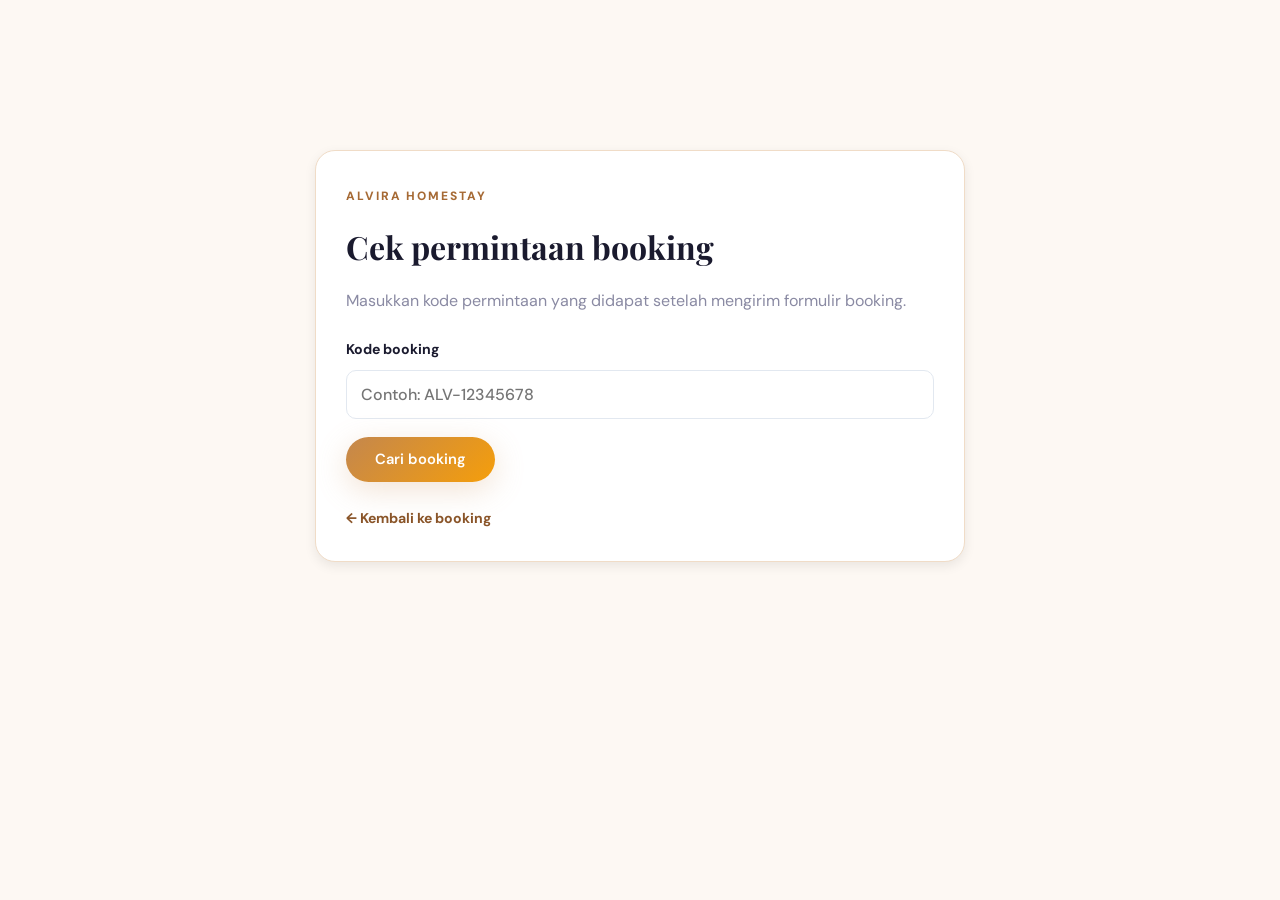
<file: check-booking.html>
<!DOCTYPE html><html lang="id"><head><meta charset="UTF-8"><meta name="viewport" content="width=device-width,initial-scale=1"><title>Cek Booking — Alvira Homestay</title><link rel="stylesheet" href="style.css"><link rel="stylesheet" href="booking.css"></head><body><main class="booking-wrap"><div class="booking-card" style="max-width:650px;margin:auto"><span class="eyebrow">ALVIRA HOMESTAY</span><h1 style="font-family:var(--font-serif);color:var(--text-dark);margin:12px 0">Cek permintaan booking</h1><p class="muted">Masukkan kode permintaan yang didapat setelah mengirim formulir booking.</p><label>Kode booking<input id="code" placeholder="Contoh: ALV-12345678"></label><button class="btn btn-primary" id="search">Cari booking</button><div id="result" style="margin-top:20px"></div><p style="margin-top:22px"><a class="text-link" href="booking.html">← Kembali ke booking</a></p></div></main><script>document.getElementById('search').onclick=()=>{const code=document.getElementById('code').value.trim().toUpperCase();const list=JSON.parse(localStorage.getItem('alvira_demo_bookings')||'[]');const b=list.find(x=>x.code.toUpperCase()===code);document.getElementById('result').innerHTML=b?`<div class="notice"><div><strong>${b.code}</strong><p>${b.name}</p><p>${b.checkin} — ${b.checkout} (${b.nights} malam)</p><p>${b.guests} tamu · ${b.status}</p><p>Total estimasi: Rp${b.total.toLocaleString('id-ID')}</p><small>Data ini tersimpan di browser/perangkat yang digunakan saat membuat permintaan.</small></div></div>`:'<p class="error">Kode tidak ditemukan pada browser ini. Hubungi pengelola melalui WhatsApp untuk status terbaru.</p>'}</script></body></html>
</file>
<file: style.css>
/* ============================================
   HOMESTAY ALVIRA — Design System
   Warm, Cozy, Premium Homestay Theme
   ============================================ */
@import url('https://fonts.googleapis.com/css2?family=DM+Sans:wght@300;400;500;600;700&family=Playfair+Display:wght@400;500;600;700;800&display=swap');

/* ---------- Custom Properties ---------- */
:root {
  --gold-50:  #fffbeb;
  --gold-100: #fef3c7;
  --gold-200: #fde68a;
  --gold-300: #fcd34d;
  --gold-400: #fbbf24;
  --gold-500: #f59e0b;
  --gold-600: #d97706;
  --gold-700: #b45309;

  --warm-50:  #fdf8f3;
  --warm-100: #f8efe4;
  --warm-200: #f0dcc7;
  --warm-300: #e5c5a3;
  --warm-400: #d4a373;
  --warm-500: #c4874d;
  --warm-600: #a66a35;
  --warm-700: #8a5529;

  --green-50:  #f0fdf4;
  --green-100: #dcfce7;
  --green-500: #22c55e;
  --green-600: #16a34a;

  --slate-50:  #f8fafc;
  --slate-100: #f1f5f9;
  --slate-200: #e2e8f0;
  --slate-300: #cbd5e1;
  --slate-400: #94a3b8;
  --slate-500: #64748b;
  --slate-600: #475569;
  --slate-700: #334155;
  --slate-800: #1e293b;
  --slate-900: #0f172a;

  --bg-cream:    #fdf8f3;
  --bg-white:    #ffffff;
  --text-dark:   #1a1a2e;
  --text-body:   #4a4a68;
  --text-light:  #8a8aa3;

  --gradient-hero: linear-gradient(135deg, rgba(26,26,46,0.75) 0%, rgba(139,90,43,0.5) 100%);
  --gradient-warm: linear-gradient(135deg, var(--warm-500) 0%, var(--gold-500) 100%);
  --gradient-dark: linear-gradient(135deg, #1a1a2e 0%, #2d1b4e 50%, #1a1a2e 100%);

  --shadow-sm:  0 1px 3px rgba(0,0,0,0.06);
  --shadow-md:  0 4px 12px rgba(0,0,0,0.08);
  --shadow-lg:  0 12px 32px rgba(0,0,0,0.1);
  --shadow-xl:  0 20px 50px rgba(0,0,0,0.15);
  --shadow-gold: 0 8px 30px rgba(212,163,115,0.3);

  --radius-sm:  0.375rem;
  --radius-md:  0.5rem;
  --radius-lg:  0.75rem;
  --radius-xl:  1rem;
  --radius-2xl: 1.5rem;
  --radius-3xl: 2rem;
  --radius-full: 9999px;

  --transition: 300ms cubic-bezier(0.4, 0, 0.2, 1);
  --transition-slow: 500ms cubic-bezier(0.16, 1, 0.3, 1);

  --font-sans:  'DM Sans', system-ui, sans-serif;
  --font-serif: 'Playfair Display', Georgia, serif;
}

/* ---------- Reset ---------- */
*, *::before, *::after { box-sizing: border-box; margin: 0; padding: 0; }
html { scroll-behavior: smooth; }
body {
  font-family: var(--font-sans);
  color: var(--text-body);
  background: var(--bg-cream);
  line-height: 1.7;
  -webkit-font-smoothing: antialiased;
  overflow-x: hidden;
}
img { max-width: 100%; height: auto; display: block; }
a { text-decoration: none; color: inherit; transition: color var(--transition); }
ul, ol { list-style: none; }
button { cursor: pointer; border: none; background: none; font-family: inherit; }

/* ---------- Container ---------- */
.container { max-width: 1200px; margin: 0 auto; padding: 0 1.5rem; }

/* ---------- Section Utilities ---------- */
.section-label {
  display: inline-flex; align-items: center; gap: 0.5rem;
  font-size: 0.78rem; font-weight: 600; letter-spacing: 0.18em; text-transform: uppercase;
  color: var(--warm-600); margin-bottom: 0.75rem;
}
.section-label::before {
  content: ''; width: 2rem; height: 2px; background: var(--gradient-warm); border-radius: 1px;
}
.section-title {
  font-family: var(--font-serif); font-size: clamp(1.8rem, 4vw, 2.8rem);
  font-weight: 700; line-height: 1.2; color: var(--text-dark); margin-bottom: 1rem;
}
.section-subtitle {
  font-size: 1.05rem; color: var(--text-body); max-width: 600px; line-height: 1.7;
}

/* ---------- Scroll Reveal ---------- */
.reveal {
  opacity: 0; transform: translateY(30px);
  transition: opacity 0.7s var(--transition-slow), transform 0.7s var(--transition-slow);
}
.reveal.visible { opacity: 1; transform: translateY(0); }
.reveal-d1 { transition-delay: 0.1s; }
.reveal-d2 { transition-delay: 0.2s; }
.reveal-d3 { transition-delay: 0.3s; }
.reveal-d4 { transition-delay: 0.4s; }

/* ---------- Buttons ---------- */
.btn {
  display: inline-flex; align-items: center; gap: 0.5rem;
  padding: 0.8rem 1.8rem; font-size: 0.92rem; font-weight: 600;
  border-radius: var(--radius-full); transition: all var(--transition);
  position: relative; overflow: hidden;
}
.btn-primary {
  background: var(--gradient-warm); color: white; box-shadow: var(--shadow-gold);
}
.btn-primary:hover { transform: translateY(-3px); box-shadow: 0 12px 35px rgba(212,163,115,0.45); }
.btn-outline-white {
  border: 1.5px solid rgba(255,255,255,0.5); color: white; background: rgba(255,255,255,0.08);
  backdrop-filter: blur(8px);
}
.btn-outline-white:hover { background: rgba(255,255,255,0.2); border-color: white; }
.btn-outline-warm {
  border: 1.5px solid var(--warm-400); color: var(--warm-700); background: transparent;
}
.btn-outline-warm:hover { background: var(--warm-50); transform: translateY(-2px); }
.btn-dark {
  background: var(--text-dark); color: white;
}
.btn-dark:hover { background: var(--slate-800); transform: translateY(-2px); }
.btn-whatsapp {
  background: #25d366; color: white; font-weight: 700;
}
.btn-whatsapp:hover { background: #1fb855; transform: translateY(-2px); box-shadow: 0 8px 25px rgba(37,211,102,0.35); }

/* ============================================
   NAVBAR
   ============================================ */
.navbar {
  position: fixed; top: 0; left: 0; right: 0; z-index: 1000;
  padding: 1rem 0; transition: all var(--transition);
}
.navbar.scrolled {
  background: rgba(255,255,255,0.95); backdrop-filter: blur(20px) saturate(180%);
  box-shadow: 0 1px 20px rgba(0,0,0,0.06); padding: 0.6rem 0;
}
.navbar .container { display: flex; align-items: center; justify-content: space-between; }

.navbar-brand {
  display: flex; align-items: center; gap: 0.5rem;
  font-family: var(--font-serif); font-weight: 700; font-size: 1.3rem;
  color: white; transition: color var(--transition);
}
.navbar.scrolled .navbar-brand { color: var(--text-dark); }
.navbar-brand .brand-icon {
  width: 36px; height: 36px; background: var(--gradient-warm); border-radius: var(--radius-lg);
  display: flex; align-items: center; justify-content: center; color: white;
  font-size: 1.1rem; font-weight: 800; box-shadow: var(--shadow-gold);
}

.navbar-nav { display: flex; align-items: center; gap: 0.2rem; }
.navbar-nav a {
  padding: 0.5rem 0.9rem; font-size: 0.88rem; font-weight: 500;
  color: rgba(255,255,255,0.85); border-radius: var(--radius-md); transition: all var(--transition);
}
.navbar.scrolled .navbar-nav a { color: var(--text-body); }
.navbar-nav a:hover { color: white; background: rgba(255,255,255,0.12); }
.navbar.scrolled .navbar-nav a:hover { color: var(--warm-700); background: var(--warm-50); }
.navbar-nav a.active { color: white; background: rgba(255,255,255,0.15); }
.navbar.scrolled .navbar-nav a.active { color: var(--warm-700); background: var(--warm-100); }

.navbar-cta {
  padding: 0.5rem 1.4rem !important; background: var(--gradient-warm) !important;
  color: white !important; border-radius: var(--radius-full) !important; font-weight: 600 !important;
  box-shadow: var(--shadow-gold);
}
.navbar-cta:hover { transform: translateY(-2px); box-shadow: 0 8px 25px rgba(212,163,115,0.4); }

.navbar-toggle { display: none; flex-direction: column; gap: 5px; padding: 0.5rem; }
.navbar-toggle span { display: block; width: 24px; height: 2px; background: white; border-radius: 2px; transition: all var(--transition); }
.navbar.scrolled .navbar-toggle span { background: var(--slate-700); }

/* ============================================
   HERO (Home Page)
   ============================================ */
.hero { position: relative; min-height: 100vh; display: flex; align-items: center; overflow: hidden; }
.hero-bg { position: absolute; inset: 0; z-index: 0; }
.hero-bg img { width: 100%; height: 100%; object-fit: cover; }
.hero-bg::after { content: ''; position: absolute; inset: 0; background: var(--gradient-hero); }

.hero-content { position: relative; z-index: 2; max-width: 680px; }
.hero-badge {
  display: inline-flex; align-items: center; gap: 0.5rem; padding: 0.4rem 1.2rem;
  background: rgba(255,255,255,0.1); border: 1px solid rgba(255,255,255,0.2);
  border-radius: var(--radius-full); font-size: 0.78rem; font-weight: 600;
  color: var(--gold-300); letter-spacing: 0.08em; text-transform: uppercase;
  margin-bottom: 1.5rem; backdrop-filter: blur(10px);
  animation: fadeUp 0.8s ease-out 0.2s both;
}
.hero-badge .pulse { width: 8px; height: 8px; background: var(--green-500); border-radius: 50%; animation: pulse 2s ease infinite; }
@keyframes pulse { 0%,100%{box-shadow:0 0 0 0 rgba(34,197,94,0.4)} 50%{box-shadow:0 0 0 6px rgba(34,197,94,0)} }

.hero h1 {
  font-family: var(--font-serif); font-size: clamp(2.4rem, 5.5vw, 4rem);
  font-weight: 700; line-height: 1.1; color: white; margin-bottom: 1.5rem;
  animation: fadeUp 0.8s ease-out 0.4s both;
}
.hero h1 .text-gold {
  background: linear-gradient(135deg, var(--gold-300), var(--warm-400));
  -webkit-background-clip: text; -webkit-text-fill-color: transparent; background-clip: text;
}
.hero-desc {
  font-size: 1.1rem; color: rgba(255,255,255,0.75); max-width: 520px;
  margin-bottom: 2.5rem; line-height: 1.8;
  animation: fadeUp 0.8s ease-out 0.6s both;
}
.hero-actions { display: flex; align-items: center; gap: 1rem; flex-wrap: wrap; animation: fadeUp 0.8s ease-out 0.8s both; }
@keyframes fadeUp { from{opacity:0;transform:translateY(25px)} to{opacity:1;transform:translateY(0)} }

/* Hero Mini Stats */
.hero-mini-stats {
  display: flex; gap: 2.5rem; margin-top: 3.5rem; padding-top: 2rem;
  border-top: 1px solid rgba(255,255,255,0.12); animation: fadeUp 0.8s ease-out 1s both;
}
.hero-mini-stat .val { font-family: var(--font-serif); font-size: 2rem; font-weight: 700; color: white; }
.hero-mini-stat .val span { color: var(--gold-400); }
.hero-mini-stat .lbl { font-size: 0.82rem; color: rgba(255,255,255,0.5); margin-top: 0.2rem; }

/* ============================================
   PAGE HERO (sub-pages)
   ============================================ */
.page-hero {
  position: relative; padding: 10rem 0 5rem; text-align: center; overflow: hidden;
  background: var(--gradient-dark);
}
.page-hero::before {
  content: ''; position: absolute; top: -50%; right: -20%; width: 600px; height: 600px;
  background: radial-gradient(circle, rgba(212,163,115,0.15) 0%, transparent 70%);
  border-radius: 50%; pointer-events: none;
}
.page-hero h1 {
  font-family: var(--font-serif); font-size: clamp(2rem, 4vw, 3rem);
  font-weight: 700; color: white; margin-bottom: 0.75rem; position: relative;
}
.page-hero p { font-size: 1.05rem; color: rgba(255,255,255,0.6); max-width: 500px; margin: 0 auto; position: relative; }
.page-hero .breadcrumb {
  display: flex; align-items: center; justify-content: center; gap: 0.5rem;
  margin-top: 1.5rem; font-size: 0.85rem; color: rgba(255,255,255,0.4); position: relative;
}
.page-hero .breadcrumb a { color: var(--gold-400); }
.page-hero .breadcrumb a:hover { color: var(--gold-300); }

/* ============================================
   FEATURES STRIP
   ============================================ */
.features-strip {
  padding: 4rem 0; background: var(--bg-white); border-bottom: 1px solid var(--slate-200);
}
.features-grid {
  display: grid; grid-template-columns: repeat(4, 1fr); gap: 2rem;
}
.feature-item {
  text-align: center; padding: 1.5rem 1rem;
  border-radius: var(--radius-xl); transition: all var(--transition);
}
.feature-item:hover { background: var(--warm-50); transform: translateY(-4px); }
.feature-icon {
  width: 56px; height: 56px; margin: 0 auto 1rem;
  background: var(--warm-50); border: 1px solid var(--warm-200);
  border-radius: var(--radius-xl); display: flex; align-items: center; justify-content: center;
  font-size: 1.4rem; color: var(--warm-600); transition: all var(--transition);
}
.feature-item:hover .feature-icon { background: var(--gradient-warm); color: white; border-color: transparent; box-shadow: var(--shadow-gold); }
.feature-item h3 { font-size: 0.95rem; font-weight: 700; color: var(--text-dark); margin-bottom: 0.3rem; }
.feature-item p { font-size: 0.82rem; color: var(--text-light); }

/* ============================================
   ABOUT SECTION (Home)
   ============================================ */
.about-home { padding: 5rem 0; background: var(--bg-cream); }
.about-grid { display: grid; grid-template-columns: 1fr 1fr; gap: 4rem; align-items: center; }
.about-img-wrap { position: relative; }
.about-img {
  border-radius: var(--radius-2xl); overflow: hidden; box-shadow: var(--shadow-xl);
}
.about-img img { width: 100%; height: 420px; object-fit: cover; transition: transform 0.6s ease; }
.about-img:hover img { transform: scale(1.03); }
.about-float {
  position: absolute; bottom: -1.5rem; right: -1.5rem;
  background: white; border-radius: var(--radius-xl); padding: 1.25rem 1.5rem;
  box-shadow: var(--shadow-lg); display: flex; align-items: center; gap: 0.75rem;
  animation: float 4s ease-in-out infinite; z-index: 2;
}
@keyframes float { 0%,100%{transform:translateY(0)} 50%{transform:translateY(-6px)} }
.about-float .af-icon {
  width: 44px; height: 44px; background: var(--gradient-warm); border-radius: var(--radius-lg);
  display: flex; align-items: center; justify-content: center; color: white; font-size: 1.1rem;
}
.about-float .af-text strong { display: block; font-size: 1.2rem; font-weight: 800; color: var(--warm-700); }
.about-float .af-text span { font-size: 0.78rem; color: var(--text-light); }

/* ============================================
   GALLERY PREVIEW (Home)
   ============================================ */
.gallery-preview { padding: 5rem 0; background: var(--bg-white); }
.gallery-preview-header { text-align: center; margin-bottom: 3rem; }
.gallery-preview-header .section-subtitle { margin: 0 auto; }
.gallery-masonry {
  display: grid; grid-template-columns: repeat(4, 1fr); grid-template-rows: repeat(2, 220px);
  gap: 1rem;
}
.gallery-masonry .g-item {
  border-radius: var(--radius-xl); overflow: hidden; position: relative; cursor: pointer;
}
.gallery-masonry .g-item img {
  width: 100%; height: 100%; object-fit: cover; transition: transform 0.5s ease;
}
.gallery-masonry .g-item:hover img { transform: scale(1.08); }
.gallery-masonry .g-item::after {
  content: ''; position: absolute; inset: 0;
  background: linear-gradient(180deg, transparent 50%, rgba(0,0,0,0.4) 100%);
  opacity: 0; transition: opacity var(--transition);
}
.gallery-masonry .g-item:hover::after { opacity: 1; }
.gallery-masonry .g-item:nth-child(1) { grid-column: 1 / 3; grid-row: 1 / 3; }

/* ============================================
   TESTIMONIAL (Home)
   ============================================ */
.testimonials-home { padding: 5rem 0; background: var(--bg-cream); }
.testimonials-header { text-align: center; margin-bottom: 3rem; }
.testimonials-header .section-subtitle { margin: 0 auto; }
.testimonials-grid { display: grid; grid-template-columns: repeat(3, 1fr); gap: 1.5rem; }
.testi-card {
  background: white; border-radius: var(--radius-2xl); padding: 2rem;
  box-shadow: var(--shadow-sm); border: 1px solid var(--slate-100); transition: all var(--transition);
}
.testi-card:hover { box-shadow: var(--shadow-lg); transform: translateY(-4px); }
.testi-stars { display: flex; gap: 0.15rem; margin-bottom: 0.75rem; color: var(--gold-500); font-size: 0.85rem; }
.testi-text { font-size: 0.92rem; color: var(--text-body); line-height: 1.8; margin-bottom: 1.25rem; font-style: italic; }
.testi-author { display: flex; align-items: center; gap: 0.75rem; }
.testi-avatar {
  width: 40px; height: 40px; border-radius: 50%; background: var(--gradient-warm);
  display: flex; align-items: center; justify-content: center; color: white; font-weight: 700; font-size: 0.9rem;
}
.testi-name { font-weight: 600; font-size: 0.88rem; color: var(--text-dark); }
.testi-role { font-size: 0.78rem; color: var(--text-light); }

/* ============================================
   CTA
   ============================================ */
.cta-section {
  padding: 5rem 0; background: var(--gradient-dark); text-align: center;
  position: relative; overflow: hidden;
}
.cta-section::before {
  content: ''; position: absolute; top: -100px; left: -100px; width: 400px; height: 400px;
  background: radial-gradient(circle, rgba(212,163,115,0.12) 0%, transparent 70%);
  border-radius: 50%; pointer-events: none;
}
.cta-content { position: relative; z-index: 1; }
.cta-content h2 { font-family: var(--font-serif); font-size: clamp(1.8rem, 4vw, 2.5rem); font-weight: 700; color: white; margin-bottom: 1rem; }
.cta-content p { font-size: 1.05rem; color: rgba(255,255,255,0.6); max-width: 500px; margin: 0 auto 2.5rem; }

/* ============================================
   ROOMS PAGE
   ============================================ */
.rooms-section { padding: 5rem 0; background: var(--bg-cream); }
.room-card {
  display: grid; grid-template-columns: 1fr 1fr; gap: 3rem;
  background: white; border-radius: var(--radius-2xl); overflow: hidden;
  box-shadow: var(--shadow-md); margin-bottom: 2.5rem; transition: all var(--transition);
}
.room-card:hover { box-shadow: var(--shadow-xl); }
.room-card:nth-child(even) { direction: rtl; }
.room-card:nth-child(even) > * { direction: ltr; }
.room-images { position: relative; min-height: 380px; }
.room-images img { width: 100%; height: 100%; object-fit: cover; }
.room-info { padding: 2.5rem; display: flex; flex-direction: column; justify-content: center; }
.room-info h3 { font-family: var(--font-serif); font-size: 1.5rem; font-weight: 700; color: var(--text-dark); margin-bottom: 0.5rem; }
.room-info .room-desc { font-size: 0.92rem; color: var(--text-body); line-height: 1.8; margin-bottom: 1.5rem; }
.room-amenities { display: flex; flex-wrap: wrap; gap: 0.5rem; margin-bottom: 1.5rem; }
.room-amenity {
  display: inline-flex; align-items: center; gap: 0.35rem; padding: 0.35rem 0.8rem;
  background: var(--warm-50); border: 1px solid var(--warm-200); border-radius: var(--radius-full);
  font-size: 0.78rem; color: var(--warm-700); font-weight: 500;
}

/* ============================================
   GALLERY PAGE
   ============================================ */
.gallery-section { padding: 5rem 0; background: var(--bg-cream); }
.gallery-full-grid {
  display: grid; grid-template-columns: repeat(3, 1fr); gap: 1.25rem;
}
.gallery-full-grid .gf-item {
  border-radius: var(--radius-xl); overflow: hidden; position: relative; cursor: pointer;
  aspect-ratio: 4/3;
}
.gallery-full-grid .gf-item img { width: 100%; height: 100%; object-fit: cover; transition: transform 0.5s ease; }
.gallery-full-grid .gf-item:hover img { transform: scale(1.06); }
.gallery-full-grid .gf-item .gf-overlay {
  position: absolute; inset: 0; background: linear-gradient(180deg, transparent 40%, rgba(0,0,0,0.6) 100%);
  display: flex; align-items: flex-end; padding: 1.25rem; opacity: 0; transition: opacity var(--transition);
}
.gallery-full-grid .gf-item:hover .gf-overlay { opacity: 1; }
.gf-overlay span { color: white; font-size: 0.9rem; font-weight: 600; }

/* Lightbox */
.lightbox {
  position: fixed; inset: 0; z-index: 9999; background: rgba(0,0,0,0.92);
  display: none; align-items: center; justify-content: center; backdrop-filter: blur(8px);
}
.lightbox.active { display: flex; }
.lightbox img { max-width: 90vw; max-height: 85vh; border-radius: var(--radius-xl); object-fit: contain; }
.lightbox-close {
  position: absolute; top: 1.5rem; right: 1.5rem; width: 44px; height: 44px;
  background: rgba(255,255,255,0.1); border-radius: 50%; display: flex; align-items: center;
  justify-content: center; color: white; font-size: 1.5rem; cursor: pointer; transition: all var(--transition);
}
.lightbox-close:hover { background: rgba(255,255,255,0.25); }

/* ============================================
   ABOUT PAGE
   ============================================ */
.about-section { padding: 5rem 0; background: var(--bg-cream); }
.about-content-grid { display: grid; grid-template-columns: 1fr 1fr; gap: 4rem; align-items: center; }
.about-text-block p { margin-bottom: 1.25rem; font-size: 0.95rem; line-height: 1.8; }
.values-grid { display: grid; grid-template-columns: 1fr 1fr; gap: 1rem; margin-top: 2rem; }
.value-card {
  padding: 1.25rem; background: white; border-radius: var(--radius-xl);
  box-shadow: var(--shadow-sm); transition: all var(--transition);
}
.value-card:hover { box-shadow: var(--shadow-md); transform: translateY(-3px); }
.value-card .v-icon {
  width: 40px; height: 40px; background: var(--warm-50); border-radius: var(--radius-lg);
  display: flex; align-items: center; justify-content: center; color: var(--warm-600);
  font-size: 1rem; margin-bottom: 0.75rem;
}
.value-card h4 { font-size: 0.92rem; font-weight: 700; color: var(--text-dark); margin-bottom: 0.25rem; }
.value-card p { font-size: 0.82rem; color: var(--text-light); }

/* ============================================
   CONTACT PAGE
   ============================================ */
.contact-section { padding: 5rem 0; background: var(--bg-cream); }
.contact-grid { display: grid; grid-template-columns: 1fr 1.2fr; gap: 3rem; }
.contact-info h3 { font-family: var(--font-serif); font-size: 1.4rem; font-weight: 700; color: var(--text-dark); margin-bottom: 1rem; }
.contact-info > p { font-size: 0.92rem; color: var(--text-body); line-height: 1.7; margin-bottom: 2rem; }
.contact-items { display: flex; flex-direction: column; gap: 1.25rem; }
.ci { display: flex; align-items: flex-start; gap: 1rem; }
.ci .ci-icon {
  width: 44px; height: 44px; min-width: 44px; background: var(--warm-50); border: 1px solid var(--warm-200);
  border-radius: var(--radius-lg); display: flex; align-items: center; justify-content: center;
  color: var(--warm-600); font-size: 1.1rem;
}
.ci strong { display: block; font-size: 0.88rem; font-weight: 600; color: var(--text-dark); margin-bottom: 0.1rem; }
.ci span, .ci a { font-size: 0.85rem; color: var(--text-body); }
.ci a:hover { color: var(--warm-600); }

/* Map Embed */
.map-section { padding: 0 0 5rem; background: var(--bg-cream); }
.map-wrapper {
  border-radius: var(--radius-2xl); overflow: hidden; box-shadow: var(--shadow-xl);
  border: 4px solid white;
}
.map-wrapper iframe { width: 100%; height: 450px; border: 0; }

/* Contact Form */
.contact-form-card {
  background: white; border: 1px solid var(--slate-200); border-radius: var(--radius-2xl); padding: 2.5rem;
}
.form-row { display: grid; grid-template-columns: 1fr 1fr; gap: 1rem; }
.form-group { margin-bottom: 1.25rem; }
.form-group label { display: block; font-size: 0.85rem; font-weight: 600; margin-bottom: 0.4rem; color: var(--text-dark); }
.form-group input, .form-group textarea, .form-group select {
  width: 100%; padding: 0.75rem 1rem; border: 1.5px solid var(--slate-200); border-radius: var(--radius-lg);
  font-family: var(--font-sans); font-size: 0.9rem; color: var(--text-dark); background: var(--bg-cream);
  transition: all var(--transition); outline: none;
}
.form-group input:focus, .form-group textarea:focus { border-color: var(--warm-500); box-shadow: 0 0 0 3px rgba(212,163,115,0.15); }
.form-group textarea { resize: vertical; min-height: 110px; }
.form-submit {
  width: 100%; padding: 0.85rem; background: var(--gradient-warm); color: white;
  font-size: 0.95rem; font-weight: 700; border: none; border-radius: var(--radius-lg);
  cursor: pointer; transition: all var(--transition);
}
.form-submit:hover { transform: translateY(-2px); box-shadow: var(--shadow-gold); }

/* ============================================
   FOOTER
   ============================================ */
.footer { background: var(--slate-900); color: white; padding: 4rem 0 0; }
.footer-grid { display: grid; grid-template-columns: 1.5fr 1fr 1fr 1fr; gap: 2.5rem; margin-bottom: 3rem; }
.footer-brand .logo { display: flex; align-items: center; gap: 0.5rem; font-family: var(--font-serif); font-weight: 700; font-size: 1.2rem; margin-bottom: 0.75rem; }
.footer-brand .logo .logo-icon { width: 32px; height: 32px; background: var(--gradient-warm); border-radius: var(--radius-md); display: flex; align-items: center; justify-content: center; font-size: 0.9rem; font-weight: 800; }
.footer-brand p { font-size: 0.85rem; color: var(--slate-400); line-height: 1.7; margin-bottom: 1.25rem; }
.footer-socials { display: flex; gap: 0.6rem; }
.footer-socials a {
  width: 36px; height: 36px; background: rgba(255,255,255,0.05); border: 1px solid rgba(255,255,255,0.08);
  border-radius: var(--radius-md); display: flex; align-items: center; justify-content: center;
  color: var(--slate-400); font-size: 0.85rem; transition: all var(--transition);
}
.footer-socials a:hover { background: var(--warm-600); border-color: var(--warm-600); color: white; transform: translateY(-2px); }
.footer-col h4 { font-size: 0.85rem; font-weight: 700; text-transform: uppercase; letter-spacing: 0.1em; margin-bottom: 1rem; color: var(--slate-200); }
.footer-col ul li { margin-bottom: 0.5rem; }
.footer-col ul li a { font-size: 0.85rem; color: var(--slate-400); transition: all var(--transition); }
.footer-col ul li a:hover { color: white; padding-left: 0.25rem; }
.footer-bottom {
  padding: 1.25rem 0; border-top: 1px solid rgba(255,255,255,0.06);
  display: flex; align-items: center; justify-content: space-between;
}
.footer-bottom p { font-size: 0.78rem; color: var(--slate-500); }

/* ============================================
   RESPONSIVE
   ============================================ */
@media (max-width: 1024px) {
  .about-grid, .about-content-grid, .room-card, .contact-grid { grid-template-columns: 1fr; gap: 2rem; }
  .room-card:nth-child(even) { direction: ltr; }
  .features-grid { grid-template-columns: repeat(2, 1fr); }
  .gallery-masonry { grid-template-columns: repeat(2, 1fr); grid-template-rows: auto; }
  .gallery-masonry .g-item:nth-child(1) { grid-column: 1 / -1; }
  .testimonials-grid { grid-template-columns: 1fr; }
  .footer-grid { grid-template-columns: 1fr 1fr; }
}
@media (max-width: 768px) {
  .navbar-nav { display: none; }
  .navbar-toggle { display: flex; }
  .navbar-nav.active {
    display: flex; flex-direction: column; position: absolute; top: 100%; left: 0; right: 0;
    background: white; padding: 1rem; box-shadow: var(--shadow-lg); border-radius: 0 0 var(--radius-xl) var(--radius-xl);
  }
  .navbar-nav.active a { color: var(--text-body); padding: 0.75rem 1rem; }
  .navbar-nav.active a:hover { background: var(--warm-50); color: var(--warm-700); }
  .hero h1 { font-size: 2rem; }
  .hero-mini-stats { flex-direction: column; gap: 1rem; }
  .hero-actions { flex-direction: column; align-items: flex-start; }
  .features-grid { grid-template-columns: 1fr; }
  .gallery-masonry { grid-template-columns: 1fr; grid-template-rows: auto; }
  .gallery-masonry .g-item:nth-child(1) { grid-column: auto; }
  .gallery-full-grid { grid-template-columns: 1fr 1fr; }
  .values-grid { grid-template-columns: 1fr; }
  .form-row { grid-template-columns: 1fr; }
  .footer-grid { grid-template-columns: 1fr; gap: 1.5rem; }
  .footer-bottom { flex-direction: column; gap: 0.5rem; text-align: center; }
  .room-images { min-height: 250px; }
}

/* Back to top */
.back-to-top {
  position: fixed; bottom: 1.5rem; right: 1.5rem; width: 44px; height: 44px;
  background: var(--gradient-warm); color: white; border-radius: 50%;
  display: flex; align-items: center; justify-content: center; font-size: 1.1rem;
  box-shadow: var(--shadow-gold); z-index: 999; opacity: 0; visibility: hidden;
  transform: translateY(10px); transition: all var(--transition);
}
.back-to-top.visible { opacity: 1; visibility: visible; transform: translateY(0); }
.back-to-top:hover { transform: translateY(-3px); }

/* WhatsApp Float */
.wa-float {
  position: fixed; bottom: 1.5rem; left: 1.5rem; z-index: 999;
  display: flex; align-items: center; gap: 0.5rem; padding: 0.7rem 1.2rem;
  background: #25d366; color: white; border-radius: var(--radius-full);
  font-size: 0.85rem; font-weight: 700; box-shadow: 0 6px 20px rgba(37,211,102,0.4);
  transition: all var(--transition); animation: fadeUp 1s ease-out 1.5s both;
}
.wa-float:hover { transform: translateY(-3px); box-shadow: 0 10px 30px rgba(37,211,102,0.5); }
</file>
<file: booking.css>
.booking-wrap{max-width:1120px;margin:0 auto;padding:150px 24px 80px}.booking-intro{max-width:700px;margin-bottom:38px}.eyebrow{color:var(--warm-600);font-weight:800;letter-spacing:.16em;font-size:.75rem}.booking-intro h1{font:700 clamp(2.3rem,5vw,4rem) var(--font-serif);color:var(--text-dark);margin:12px 0}.booking-intro h1 em{color:var(--warm-500);font-style:normal}.booking-intro p,.muted{color:var(--text-light)}.booking-highlights{display:flex;gap:22px;flex-wrap:wrap;margin-top:20px;color:var(--text-body);font-size:.9rem}.booking-highlights span{display:flex;align-items:center;gap:8px}.booking-highlights svg{width:18px;color:var(--warm-600)}.booking-layout{display:grid;grid-template-columns:minmax(0,1.35fr) minmax(300px,.8fr);gap:24px;align-items:start}.booking-card{background:#fff;border:1px solid var(--warm-200);border-radius:20px;padding:30px;box-shadow:var(--shadow-md)}.booking-card h2{font:700 1.45rem var(--font-serif);color:var(--text-dark);margin-bottom:8px}.booking-card>.muted{margin-bottom:24px}.booking-card label{display:block;color:var(--text-dark);font-weight:700;font-size:.88rem;margin:18px 0}.booking-card input,.booking-card select,.booking-card textarea{display:block;width:100%;margin-top:8px;border:1px solid var(--slate-200);border-radius:10px;padding:13px 14px;font:500 1rem var(--font-sans);color:var(--text-dark);background:#fff}.booking-card input:focus,.booking-card select:focus,.booking-card textarea:focus{outline:2px solid var(--warm-300);border-color:var(--warm-500)}.field-grid{display:grid;grid-template-columns:1fr 1fr;gap:16px}.notice{display:flex;gap:14px;background:var(--warm-50);border:1px solid var(--warm-200);padding:16px;border-radius:12px;color:var(--warm-700);margin:22px 0}.notice svg{flex-shrink:0}.notice small,.package-art small{display:block;color:var(--text-light);margin-top:4px}.submit-booking{width:100%;display:flex;justify-content:center;align-items:center;gap:10px;margin-top:18px;border:0;cursor:pointer}.fineprint{font-size:.76rem;line-height:1.6;color:var(--text-light);margin-top:14px}.error{color:#b42318;font-size:.86rem}.summary-card{position:sticky;top:110px}.package-art{display:flex;align-items:center;gap:14px;padding:18px 0 22px;border-bottom:1px solid var(--slate-100);color:var(--text-dark)}.package-icon{width:48px;height:48px;display:grid;place-items:center;background:var(--warm-100);color:var(--warm-700);border-radius:14px}.price-line,.total-line{display:flex;justify-content:space-between;gap:16px;padding:14px 0;border-bottom:1px solid var(--slate-100);font-size:.9rem}.price-line strong,.total-line strong{color:var(--text-dark);white-space:nowrap}.deposit-line{align-items:flex-start}.deposit-line span{max-width:65%}.total-line{align-items:center;border:0;padding-top:20px;font-weight:800}.total-line strong{font-size:1.35rem;color:var(--warm-700)}.policy{background:var(--warm-50);padding:18px;border-radius:12px;margin:14px 0;color:var(--text-dark)}.policy ul{padding-left:20px;color:var(--text-body);font-size:.85rem;line-height:1.9;margin-top:8px}.text-link{color:var(--warm-700);font-weight:700;font-size:.88rem}.booking-footer{text-align:center;padding:25px;color:var(--text-light);font-size:.85rem}.booking-footer a{color:var(--warm-700)}@media(max-width:800px){.booking-layout{grid-template-columns:1fr}.summary-card{position:static}.booking-wrap{padding-top:125px}}@media(max-width:520px){.booking-card{padding:21px}.field-grid{grid-template-columns:1fr;gap:0}.booking-highlights{flex-direction:column;gap:10px}}
</file>
